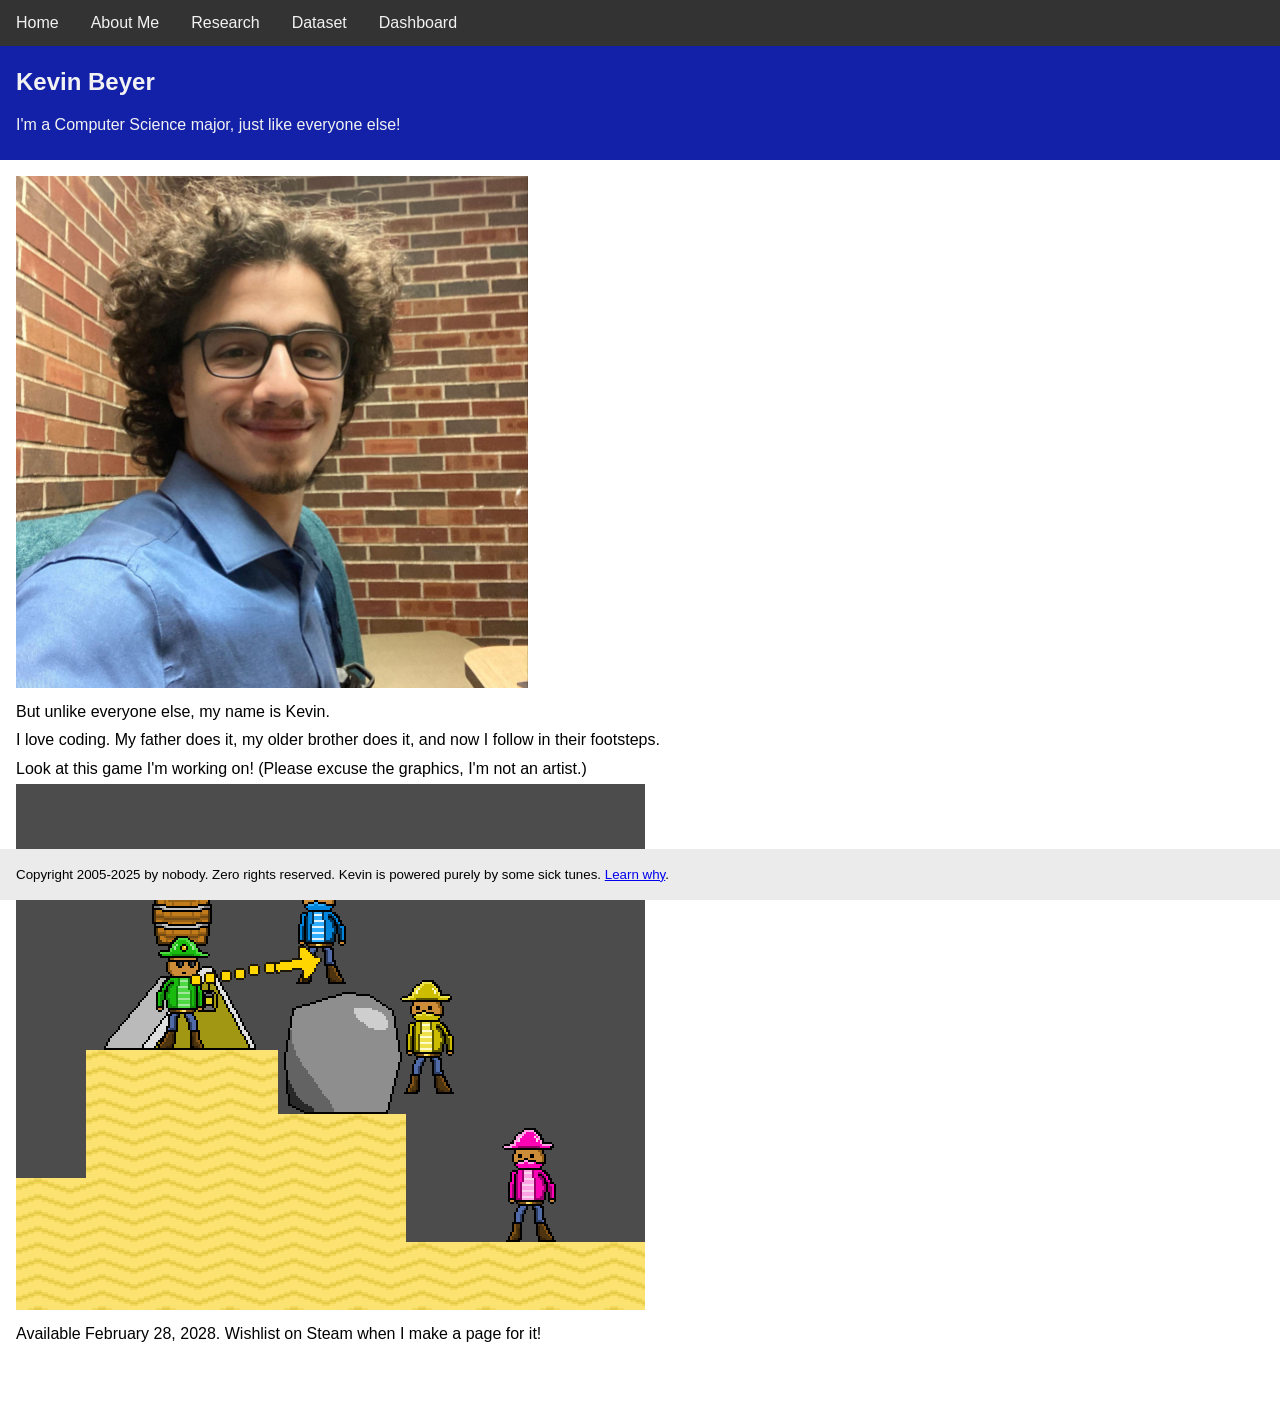
<file: fnl_proj/index.html>
<!DOCTYPE html>
<html lang="en">
<head>
  <title>Home</title>
  <meta charset="utf-8">
  <meta name="viewport" content="width=device-width, initial-scale=1">
  <!-- Link to the external CSS file -->
  <link rel="stylesheet" href="styles.css">
  <link rel="icon" href="./images/favicon.png">
</head>
<body>

  <div class="topnav">
    <a href="./index.html">Home</a>
    <a href="./about_me.html">About Me</a>
    <a href="./research.html">Research</a>
    <a href="./dataset.html">Dataset</a>
    <a href="./dashboard.html">Dashboard</a>
  </div>

<div class="content">
  <h2>Kevin Beyer</h2>
  <p>I'm a Computer Science major, just like everyone else!
</div>

<div class="lower-content">
  <p>
    <img alt="Kevin" src="./images/kevin.png" />
    <br>But unlike everyone else, my name is Kevin.
    <br>I love coding. My father does it, my older brother does it, and now I follow in their footsteps.
    <br>Look at this game I'm working on! (Please excuse the graphics, I'm not an artist.)
    <br>
    <img alt="Lasso Legends 2" src="./images/lasso_legends_2.png" />
    <br>Available February 28, 2028. Wishlist on Steam when I make a page for it!
  <br>
  <br>
  </p>
</div>

<div class="footer">
  <p style="font-size: smaller;">Copyright 2005-2025 by nobody. Zero rights reserved. Kevin is powered purely by some sick tunes. <a href="https://www.youtube.com/watch?v=iKnwVvXkWq0">Learn why</a>.</p>
</div>

</body>
</html>
</file>
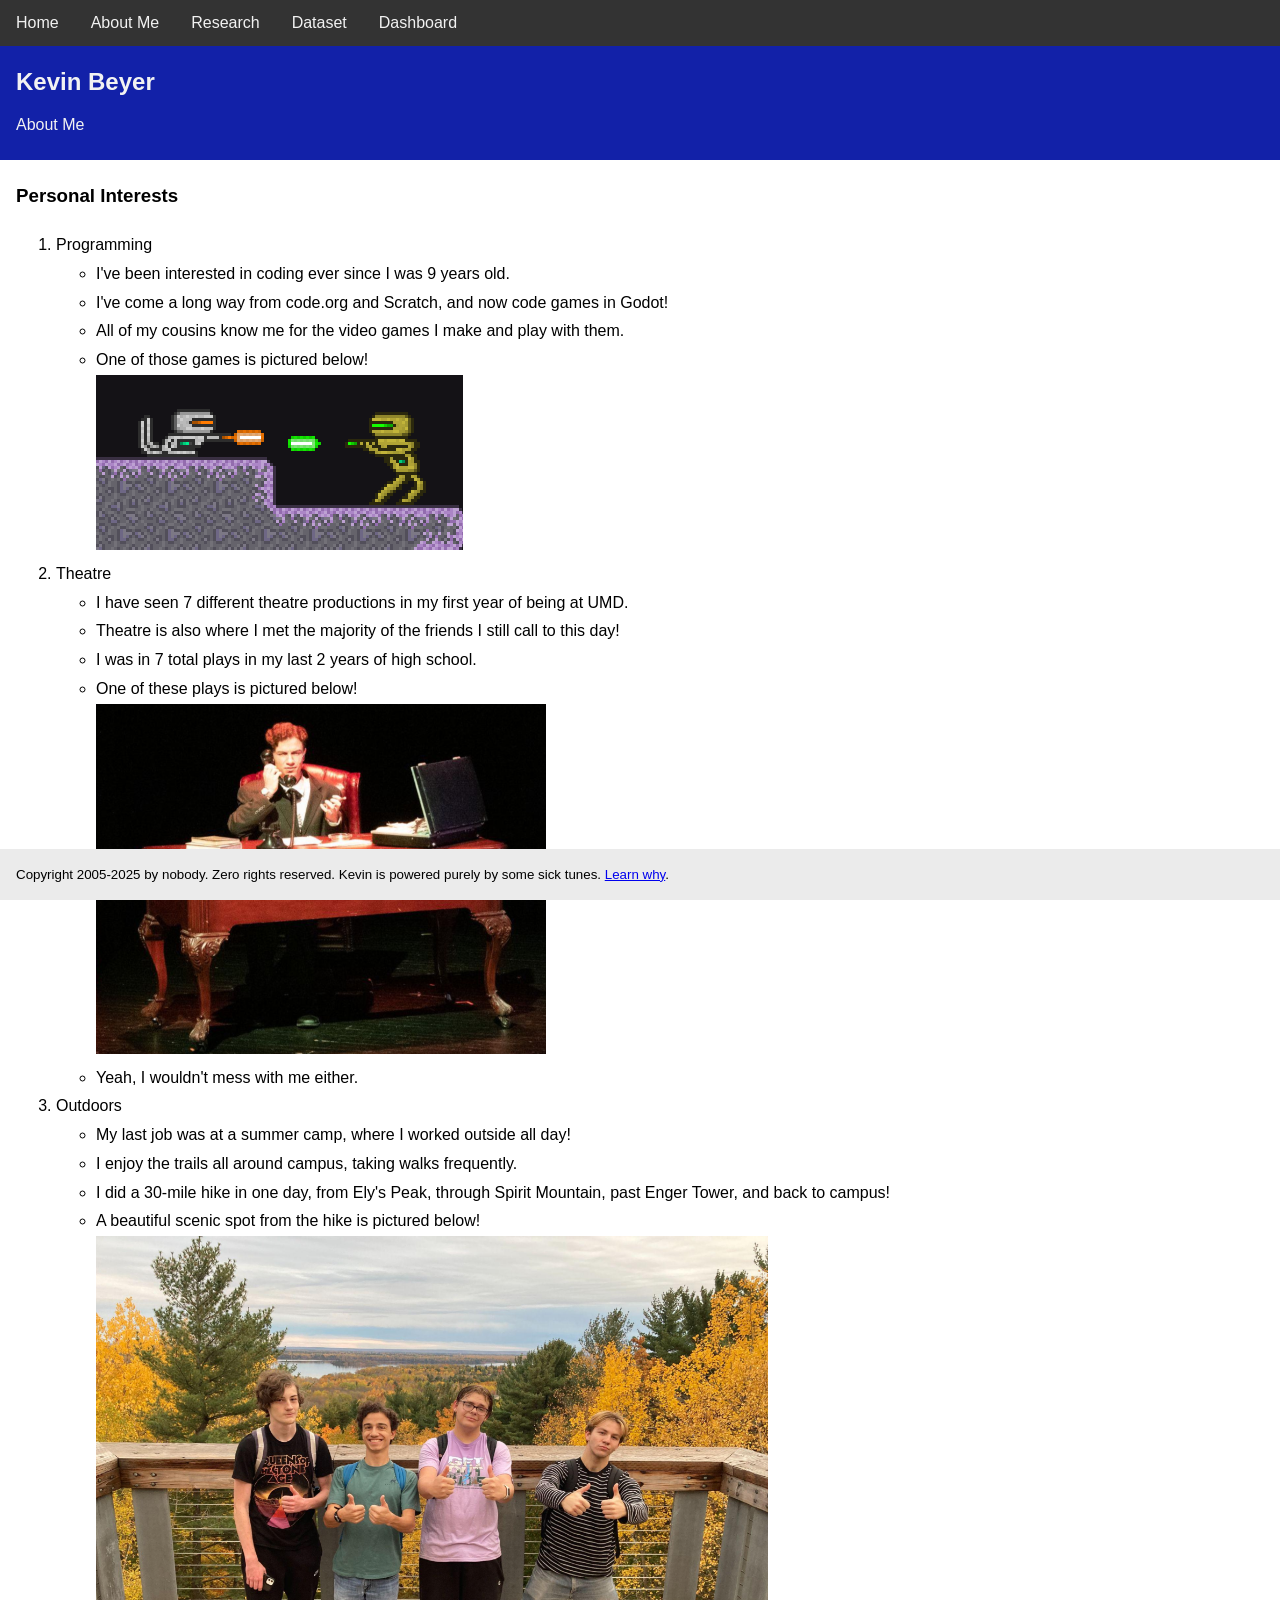
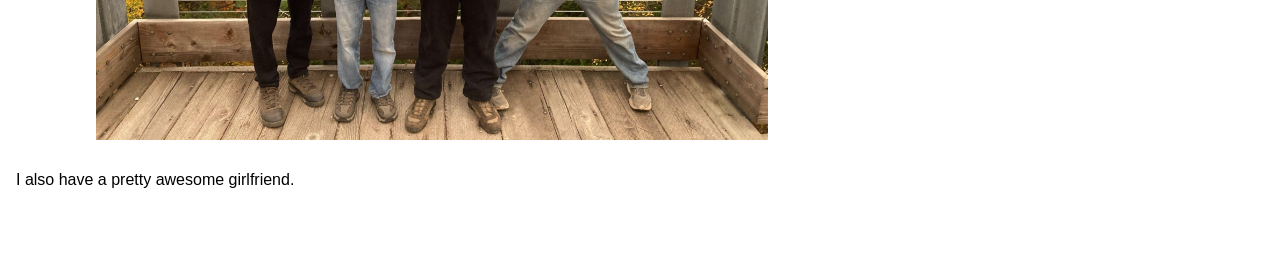
<file: fnl_proj/about_me.html>
<!DOCTYPE html>
<html lang="en">
<head>
  <title>About Me</title>  <meta charset="utf-8">
  <meta name="viewport" content="width=device-width, initial-scale=1">
  <!-- Link to the external CSS file -->
  <link rel="stylesheet" href="styles.css">
  <link rel="icon" href="./images/favicon.png">
</head>
<body>

  <div class="topnav">
    <a href="./index.html">Home</a>
    <a href="./about_me.html">About Me</a>
    <a href="./research.html">Research</a>
    <a href="./dataset.html">Dataset</a>
    <a href="./dashboard.html">Dashboard</a>
  </div>

<div class="content">
  <h2>Kevin Beyer</h2>
  <p>About Me</p>
</div>

<div class="lower-content">
  <h3>Personal Interests</h3>
  <p>
    <ol>
    <li>Programming
    <ul>
    <li>I've been interested in coding ever since I was 9 years old.</li>
    <li>I've come a long way from code.org and Scratch, and now code games in Godot!</li>
    <li>All of my cousins know me for the video games I make and play with them.</li>
    <li>One of those games is pictured below!</li>
    <img alt="Space Fighter III: Third Strike" src="./images/space_fighter_iii_third_strike.png" />
    </ul>
    </li>
    <li>Theatre
    <ul>
    <li>I have seen 7 different theatre productions in my first year of being at UMD.</li>
    <li>Theatre is also where I met the majority of the friends I still call to this day!</li>
    <li>I was in 7 total plays in my last 2 years of high school.</li>
    <li>One of these plays is pictured below!</li>
    <img style="width: 450px; height: auto" alt="Kevin, as a mafia boss" src="./images/mafia_kevin.png" />
    <li>Yeah, I wouldn't mess with me either.</li>
    </ul>
    </li>
    
    <li>Outdoors
    <ul>
    <li>My last job was at a summer camp, where I worked outside all day!</li>
    <li>I enjoy the trails all around campus, taking walks frequently.</li>
    <li>I did a 30-mile hike in one day, from Ely's Peak, through Spirit Mountain, past Enger Tower, and back to campus!</li>
    <li>A beautiful scenic spot from the hike is pictured below!</li>
    <img style="width: 672px; height: auto" alt="Hiking Kevin and friends!" src="./images/hiking_kevin.png" />
    </ul>
    </li>
    </ol>
    I also have a pretty awesome girlfriend.
    <br>
    <br>
    </p>
</div>

<div class="footer">
  <p style="font-size: smaller;">Copyright 2005-2025 by nobody. Zero rights reserved. Kevin is powered purely by some sick tunes. <a href="https://www.youtube.com/watch?v=iKnwVvXkWq0">Learn why</a>.</p>
</div>


</body>
</html>
</file>
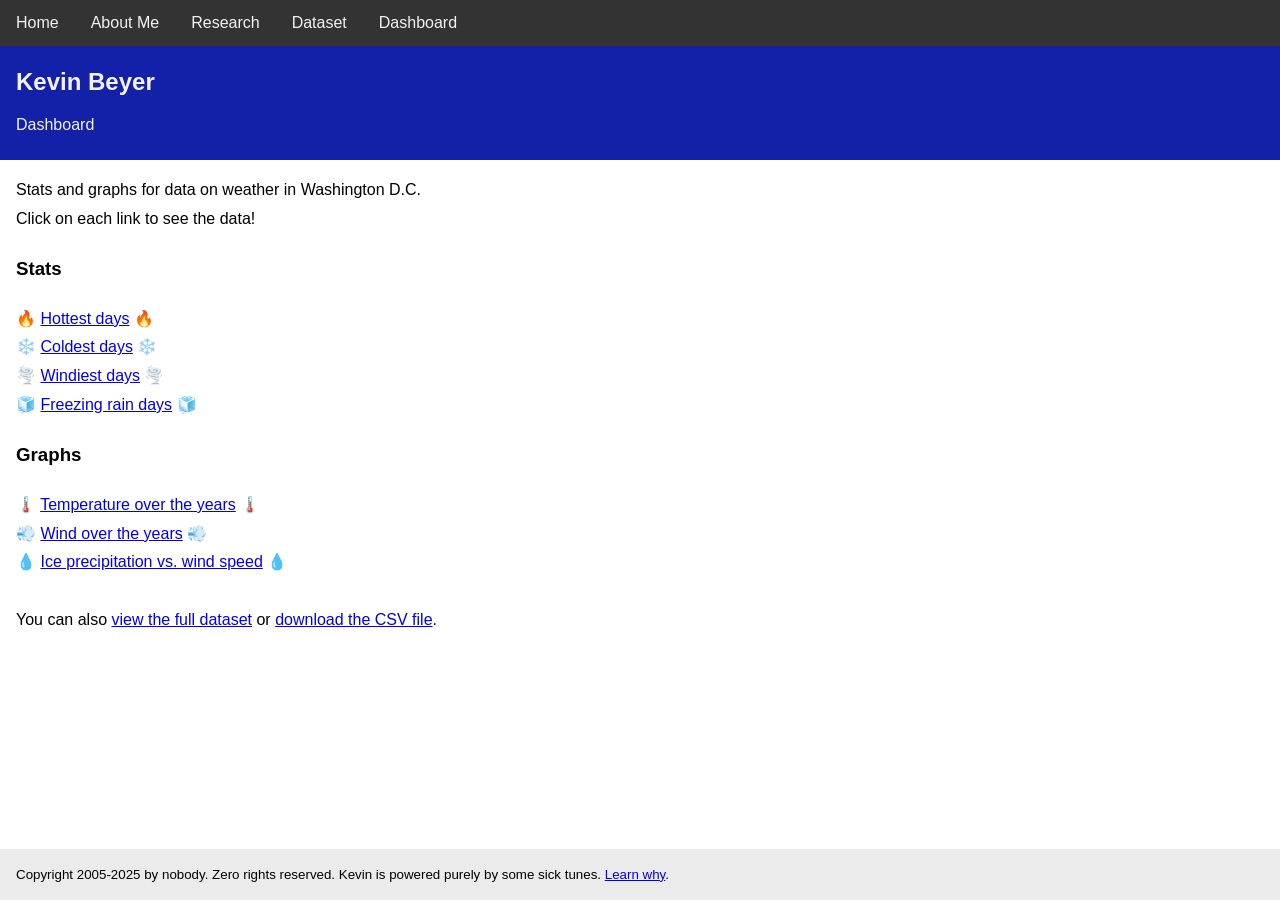
<file: fnl_proj/dashboard.html>
<!DOCTYPE html>
<html lang="en">
<head>
  <title>Dashboard</title>
  <meta charset="utf-8">
  <script Language="JavaScript"> 
  	<!--
	function popup(url, name, width, height)
	{
		settings=
		"toolbar=no,location=no,directories=no,"+
		"status=no,menubar=no,scrollbars=yes,"+
		"resizable=yes,width="+width+",height="+height;
		MyNewWindow=window.open(""+url,name,settings);
	}
	//-->
	</script>
  <meta name="viewport" content="width=device-width, initial-scale=1">
  <!-- Link to the external CSS file -->
  <link rel="stylesheet" href="styles.css">
  <link rel="icon" href="./images/favicon.png">
</head>
<body>

  <div class="topnav">
    <a href="./index.html">Home</a>
    <a href="./about_me.html">About Me</a>
    <a href="./research.html">Research</a>
    <a href="./dataset.html">Dataset</a>
    <a href="./dashboard.html">Dashboard</a>
  </div>

<div class="content">
  <h2>Kevin Beyer</h2>
  <p>Dashboard
</div>

<div class="lower-content">
  <p>Stats and graphs for data on weather in Washington D.C.
    <br>Click on each link to see the data!
    <h3>Stats</h3>
    🔥 <a href="#" onClick="popup('./graph_hottest_days.html', 'Hottest Days', 1300, 800);">Hottest days</a> 🔥
    <br>❄️ <a href="#" onClick="popup('./graph_coldest_days.html', 'Coldest Days', 1300, 800);">Coldest days</a> ❄️
    <br>🌪️ <a href="#" onClick="popup('./graph_windiest_days.html', 'Windiest Days', 1300, 800);">Windiest days</a> 🌪️
    <br>🧊 <a href="#" onClick="popup('./graph_freezing_rain.html', 'Freezing Rain', 1300, 800);">Freezing rain days</a> 🧊
    <h3>Graphs</h3>
    🌡️ <a href="#" onClick="popup('./graphs/temperature.png', 'Temperature Graph', 1757, 876);">Temperature over the years</a> 🌡️
    <br>💨 <a href="#" onClick="popup('./graphs/wind.png', 'Wind Graph', 1757, 876);">Wind over the years</a> 💨
    <br>💧 <a href="#" onClick="popup('./graphs/ice.png', 'Ice Graph', 1757, 876);">Ice precipitation vs. wind speed</a> 💧
    <br>
    <br>You can also <a href="./dataset.html">view the full dataset</a> or <a href="./dc_weather.csv">download the CSV file</a>.
    <br>

</div>

<div class="footer">
  <p style="font-size: smaller;">Copyright 2005-2025 by nobody. Zero rights reserved. Kevin is powered purely by some sick tunes. <a href="https://www.youtube.com/watch?v=iKnwVvXkWq0">Learn why</a>.</p>
</div>


</body>
</html>
</file>
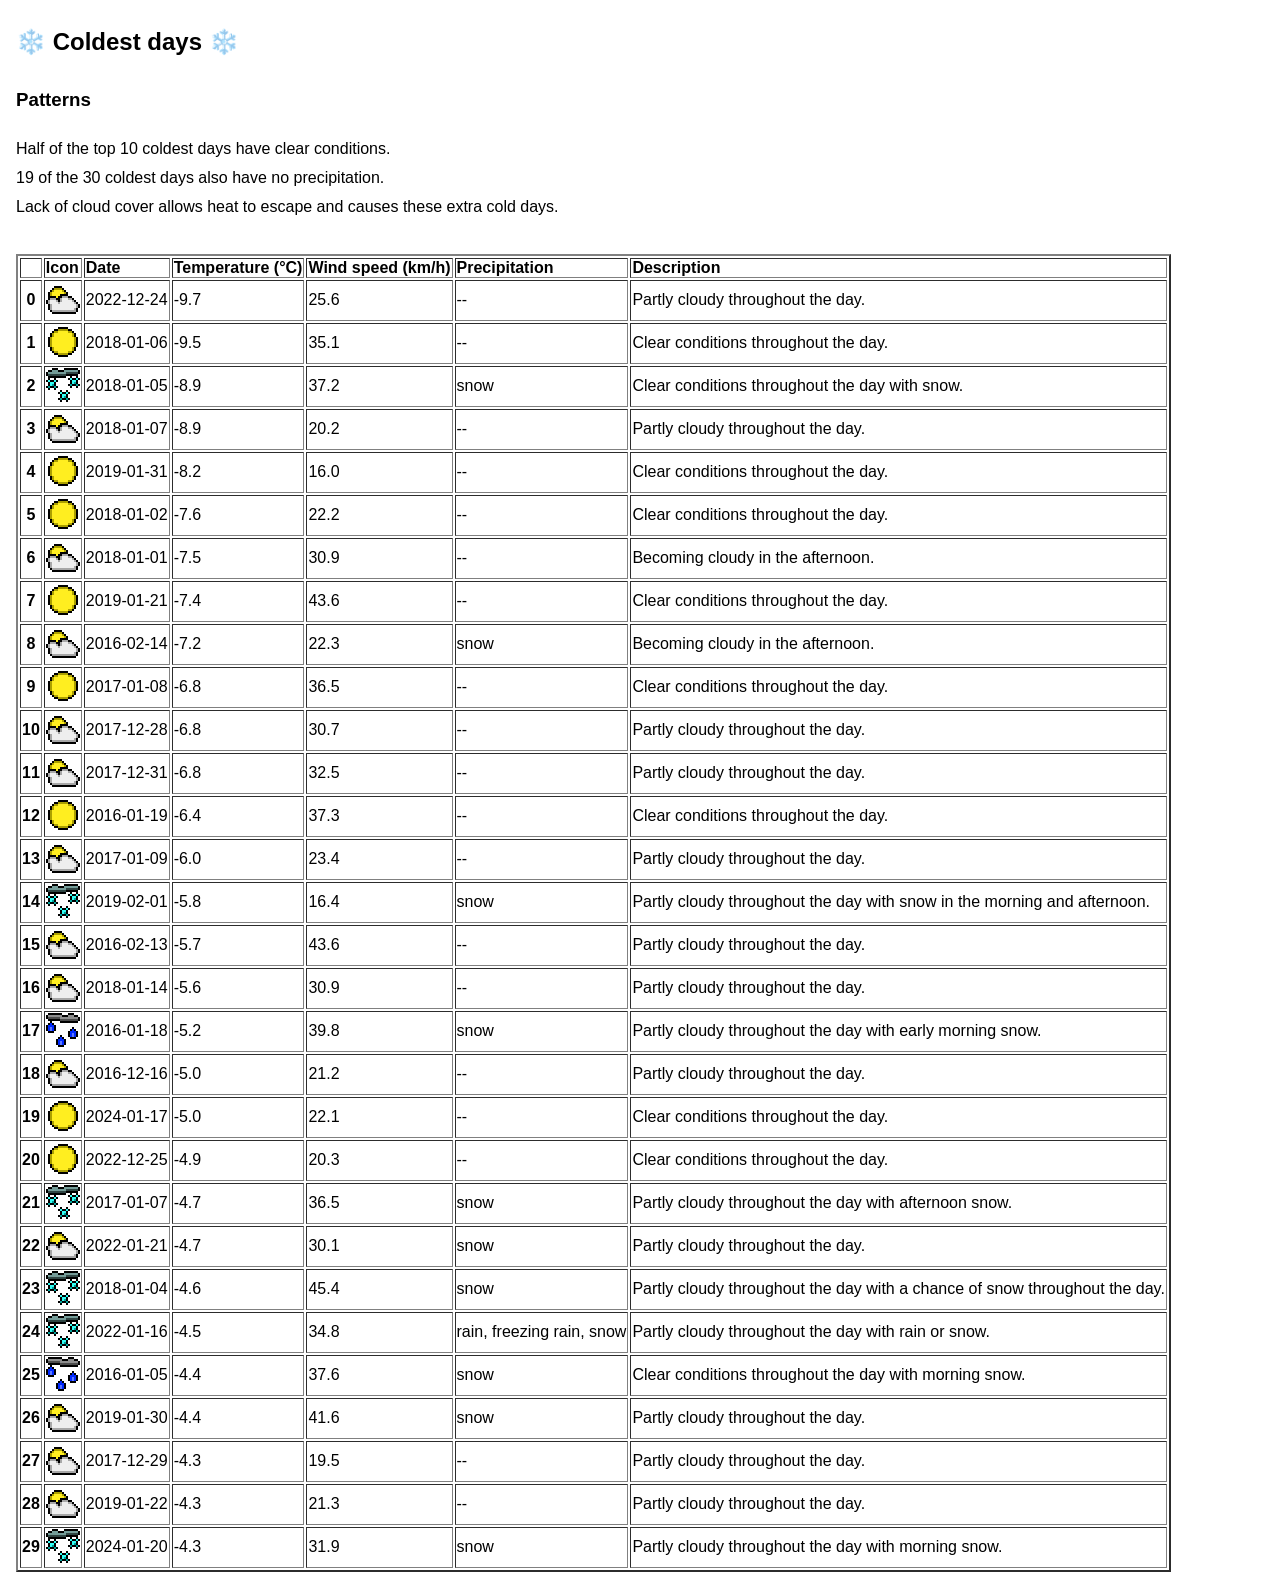
<file: fnl_proj/graph_coldest_days.html>
<!DOCTYPE html>
<html lang="en">
<head>
  <title>Dataset</title>
  <meta charset="utf-8">
  <meta name="viewport" content="width=device-width, initial-scale=1">
  <!-- Link to the external CSS file -->
  <link rel="stylesheet" href="styles_graph.css">
  <link rel="icon" href="./images/favicon.png">
</head>
<body>

<div class="lower-content">
  <h2>❄️ Coldest days ❄️</h2>
  <h3>Patterns</h3>
  <p>Half of the top 10 coldest days have clear conditions.
    <br>19 of the 30 coldest days also have no precipitation.
    <br>Lack of cloud cover allows heat to escape and causes these extra cold days.
    
  </p>
  </div>


<div class="table-content">
  <table border="2" class="dataframe">
    <thead>
      <tr style="text-align: left;">
        <th></th>
        <th>Icon</th>
        <th>Date</th>
        <th>Temperature (°C)</th>
        <th>Wind speed (km/h)</th>
        <th>Precipitation</th>
        <th>Description</th>
      </tr>
    </thead>
    <tbody>
      <tr>
        <th>0</th>
        <td><img alt="Partly cloudy day" src="./images/weather_icons/partly_cloudy.png" /></td>
        <td>2022-12-24</td>
        <td>-9.7</td>
        <td>25.6</td>
        <td>--</td>
        <td>Partly cloudy throughout the day.</td>
      </tr>
      <tr>
        <th>1</th>
        <td><img alt="Clear day" src="./images/weather_icons/clear_day.png" /></td>
        <td>2018-01-06</td>
        <td>-9.5</td>
        <td>35.1</td>
        <td>--</td>
        <td>Clear conditions throughout the day.</td>
      </tr>
      <tr>
        <th>2</th>
        <td><img alt="Snow" src="./images/weather_icons/snow.png" /></td>
        <td>2018-01-05</td>
        <td>-8.9</td>
        <td>37.2</td>
        <td>snow</td>
        <td>Clear conditions throughout the day with snow.</td>
      </tr>
      <tr>
        <th>3</th>
        <td><img alt="Partly cloudy day" src="./images/weather_icons/partly_cloudy.png" /></td>
        <td>2018-01-07</td>
        <td>-8.9</td>
        <td>20.2</td>
        <td>--</td>
        <td>Partly cloudy throughout the day.</td>
      </tr>
      <tr>
        <th>4</th>
        <td><img alt="Clear day" src="./images/weather_icons/clear_day.png" /></td>
        <td>2019-01-31</td>
        <td>-8.2</td>
        <td>16.0</td>
        <td>--</td>
        <td>Clear conditions throughout the day.</td>
      </tr>
      <tr>
        <th>5</th>
        <td><img alt="Clear day" src="./images/weather_icons/clear_day.png" /></td>
        <td>2018-01-02</td>
        <td>-7.6</td>
        <td>22.2</td>
        <td>--</td>
        <td>Clear conditions throughout the day.</td>
      </tr>
      <tr>
        <th>6</th>
        <td><img alt="Partly cloudy day" src="./images/weather_icons/partly_cloudy.png" /></td>
        <td>2018-01-01</td>
        <td>-7.5</td>
        <td>30.9</td>
        <td>--</td>
        <td>Becoming cloudy in the afternoon.</td>
      </tr>
      <tr>
        <th>7</th>
        <td><img alt="Clear day" src="./images/weather_icons/clear_day.png" /></td>
        <td>2019-01-21</td>
        <td>-7.4</td>
        <td>43.6</td>
        <td>--</td>
        <td>Clear conditions throughout the day.</td>
      </tr>
      <tr>
        <th>8</th>
        <td><img alt="Partly cloudy day" src="./images/weather_icons/partly_cloudy.png" /></td>
        <td>2016-02-14</td>
        <td>-7.2</td>
        <td>22.3</td>
        <td>snow</td>
        <td>Becoming cloudy in the afternoon.</td>
      </tr>
      <tr>
        <th>9</th>
        <td><img alt="Clear day" src="./images/weather_icons/clear_day.png" /></td>
        <td>2017-01-08</td>
        <td>-6.8</td>
        <td>36.5</td>
        <td>--</td>
        <td>Clear conditions throughout the day.</td>
      </tr>
      <tr>
        <th>10</th>
        <td><img alt="Partly cloudy day" src="./images/weather_icons/partly_cloudy.png" /></td>
        <td>2017-12-28</td>
        <td>-6.8</td>
        <td>30.7</td>
        <td>--</td>
        <td>Partly cloudy throughout the day.</td>
      </tr>
      <tr>
        <th>11</th>
        <td><img alt="Partly cloudy day" src="./images/weather_icons/partly_cloudy.png" /></td>
        <td>2017-12-31</td>
        <td>-6.8</td>
        <td>32.5</td>
        <td>--</td>
        <td>Partly cloudy throughout the day.</td>
      </tr>
      <tr>
        <th>12</th>
        <td><img alt="Clear day" src="./images/weather_icons/clear_day.png" /></td>
        <td>2016-01-19</td>
        <td>-6.4</td>
        <td>37.3</td>
        <td>--</td>
        <td>Clear conditions throughout the day.</td>
      </tr>
      <tr>
        <th>13</th>
        <td><img alt="Partly cloudy day" src="./images/weather_icons/partly_cloudy.png" /></td>
        <td>2017-01-09</td>
        <td>-6.0</td>
        <td>23.4</td>
        <td>--</td>
        <td>Partly cloudy throughout the day.</td>
      </tr>
      <tr>
        <th>14</th>
        <td><img alt="Snow" src="./images/weather_icons/snow.png" /></td>
        <td>2019-02-01</td>
        <td>-5.8</td>
        <td>16.4</td>
        <td>snow</td>
        <td>Partly cloudy throughout the day with snow in the morning and afternoon.</td>
      </tr>
      <tr>
        <th>15</th>
        <td><img alt="Partly cloudy day" src="./images/weather_icons/partly_cloudy.png" /></td>
        <td>2016-02-13</td>
        <td>-5.7</td>
        <td>43.6</td>
        <td>--</td>
        <td>Partly cloudy throughout the day.</td>
      </tr>
      <tr>
        <th>16</th>
        <td><img alt="Partly cloudy day" src="./images/weather_icons/partly_cloudy.png" /></td>
        <td>2018-01-14</td>
        <td>-5.6</td>
        <td>30.9</td>
        <td>--</td>
        <td>Partly cloudy throughout the day.</td>
      </tr>
      <tr>
        <th>17</th>
        <td><img alt="Rain" src="./images/weather_icons/rain.png" /></td>
        <td>2016-01-18</td>
        <td>-5.2</td>
        <td>39.8</td>
        <td>snow</td>
        <td>Partly cloudy throughout the day with early morning snow.</td>
      </tr>
      <tr>
        <th>18</th>
        <td><img alt="Partly cloudy day" src="./images/weather_icons/partly_cloudy.png" /></td>
        <td>2016-12-16</td>
        <td>-5.0</td>
        <td>21.2</td>
        <td>--</td>
        <td>Partly cloudy throughout the day.</td>
      </tr>
      <tr>
        <th>19</th>
        <td><img alt="Clear day" src="./images/weather_icons/clear_day.png" /></td>
        <td>2024-01-17</td>
        <td>-5.0</td>
        <td>22.1</td>
        <td>--</td>
        <td>Clear conditions throughout the day.</td>
      </tr>
      <tr>
        <th>20</th>
        <td><img alt="Clear day" src="./images/weather_icons/clear_day.png" /></td>
        <td>2022-12-25</td>
        <td>-4.9</td>
        <td>20.3</td>
        <td>--</td>
        <td>Clear conditions throughout the day.</td>
      </tr>
      <tr>
        <th>21</th>
        <td><img alt="Snow" src="./images/weather_icons/snow.png" /></td>
        <td>2017-01-07</td>
        <td>-4.7</td>
        <td>36.5</td>
        <td>snow</td>
        <td>Partly cloudy throughout the day with afternoon snow.</td>
      </tr>
      <tr>
        <th>22</th>
        <td><img alt="Partly cloudy day" src="./images/weather_icons/partly_cloudy.png" /></td>
        <td>2022-01-21</td>
        <td>-4.7</td>
        <td>30.1</td>
        <td>snow</td>
        <td>Partly cloudy throughout the day.</td>
      </tr>
      <tr>
        <th>23</th>
        <td><img alt="Snow" src="./images/weather_icons/snow.png" /></td>
        <td>2018-01-04</td>
        <td>-4.6</td>
        <td>45.4</td>
        <td>snow</td>
        <td>Partly cloudy throughout the day with a chance of snow throughout the day.</td>
      </tr>
      <tr>
        <th>24</th>
        <td><img alt="Snow" src="./images/weather_icons/snow.png" /></td>
        <td>2022-01-16</td>
        <td>-4.5</td>
        <td>34.8</td>
        <td>rain, freezing rain, snow</td>
        <td>Partly cloudy throughout the day with rain or snow.</td>
      </tr>
      <tr>
        <th>25</th>
        <td><img alt="Rain" src="./images/weather_icons/rain.png" /></td>
        <td>2016-01-05</td>
        <td>-4.4</td>
        <td>37.6</td>
        <td>snow</td>
        <td>Clear conditions throughout the day with morning snow.</td>
      </tr>
      <tr>
        <th>26</th>
        <td><img alt="Partly cloudy day" src="./images/weather_icons/partly_cloudy.png" /></td>
        <td>2019-01-30</td>
        <td>-4.4</td>
        <td>41.6</td>
        <td>snow</td>
        <td>Partly cloudy throughout the day.</td>
      </tr>
      <tr>
        <th>27</th>
        <td><img alt="Partly cloudy day" src="./images/weather_icons/partly_cloudy.png" /></td>
        <td>2017-12-29</td>
        <td>-4.3</td>
        <td>19.5</td>
        <td>--</td>
        <td>Partly cloudy throughout the day.</td>
      </tr>
      <tr>
        <th>28</th>
        <td><img alt="Partly cloudy day" src="./images/weather_icons/partly_cloudy.png" /></td>
        <td>2019-01-22</td>
        <td>-4.3</td>
        <td>21.3</td>
        <td>--</td>
        <td>Partly cloudy throughout the day.</td>
      </tr>
      <tr>
        <th>29</th>
        <td><img alt="Snow" src="./images/weather_icons/snow.png" /></td>
        <td>2024-01-20</td>
        <td>-4.3</td>
        <td>31.9</td>
        <td>snow</td>
        <td>Partly cloudy throughout the day with morning snow.</td>
      </tr>
      </tbody>
      </table>
      <br>
</div>

</body>
</html>
</file>
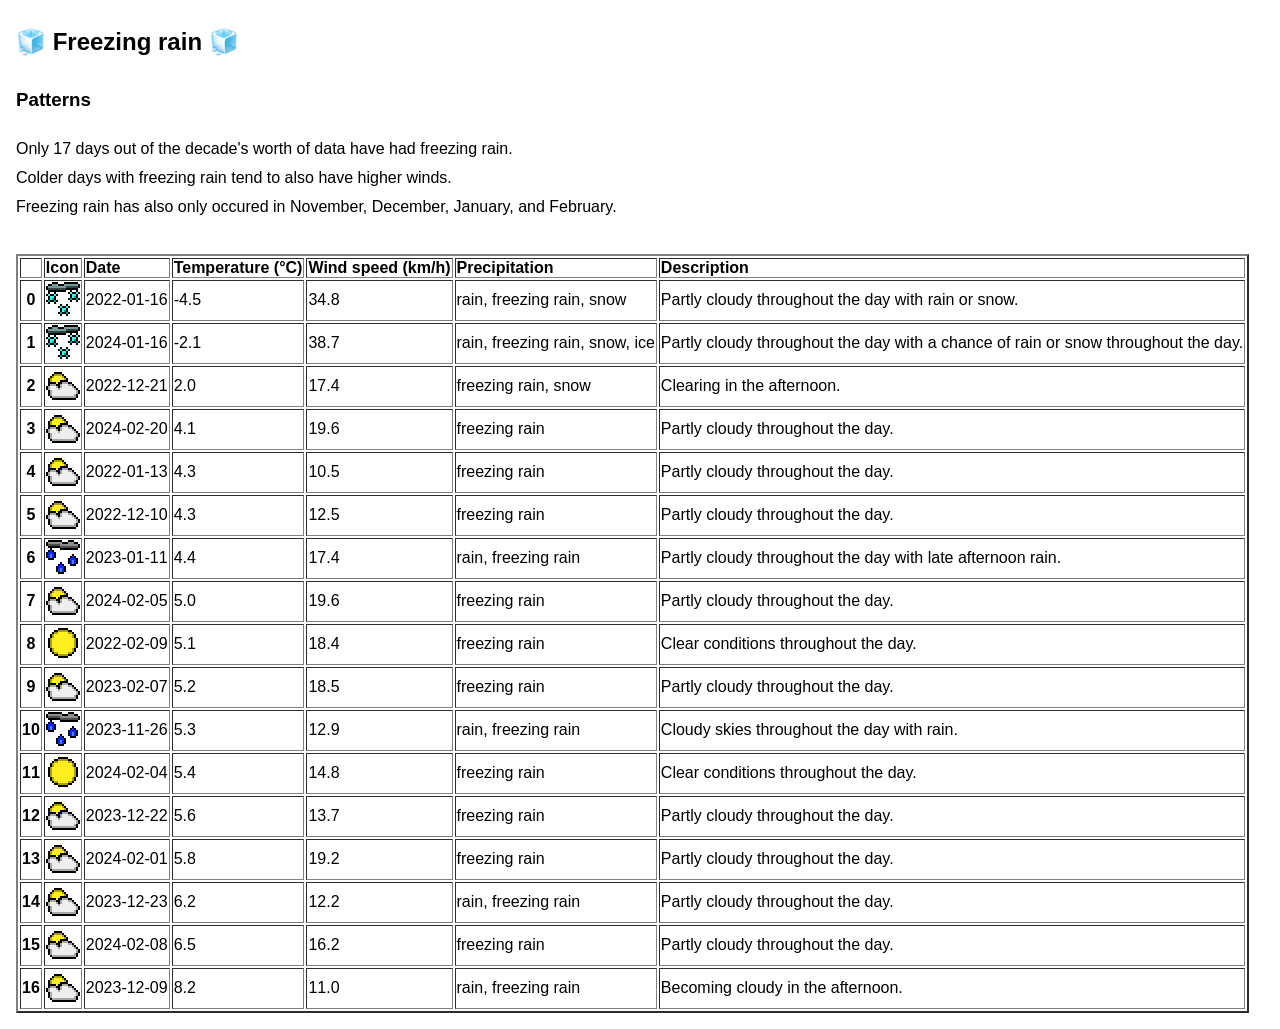
<file: fnl_proj/graph_freezing_rain.html>
<!DOCTYPE html>
<html lang="en">
<head>
  <title>Dataset</title>
  <meta charset="utf-8">
  <meta name="viewport" content="width=device-width, initial-scale=1">
  <!-- Link to the external CSS file -->
  <link rel="stylesheet" href="styles_graph.css">
  <link rel="icon" href="./images/favicon.png">
</head>
<body>

<div class="lower-content">
  <h2>🧊 Freezing rain 🧊
  </h2>
  <h3>Patterns</h3>
  <p>Only 17 days out of the decade's worth of data have had freezing rain.
  <br>Colder days with freezing rain tend to also have higher winds.
    <br>Freezing rain has also only occured in November, December, January, and February.
  </p>
  </div>


<div class="table-content">
  <table border="2" class="dataframe">
    <thead>
      <tr style="text-align: left;">
        <th></th>
        <th>Icon</th>
        <th>Date</th>
        <th>Temperature (°C)</th>
        <th>Wind speed (km/h)</th>
        <th>Precipitation</th>
        <th>Description</th>
      </tr>
    </thead>
    <tbody>
      <tr>
        <th>0</th>
            <td><img alt="Snow" src="./images/weather_icons/snow.png" /></td>
        <td>2022-01-16</td>
        <td>-4.5</td>
        <td>34.8</td>
        <td>rain, freezing rain, snow</td>
        <td>Partly cloudy throughout the day with rain or snow.</td>
      </tr>
      <tr>
        <th>1</th>
            <td><img alt="Snow" src="./images/weather_icons/snow.png" /></td>
        <td>2024-01-16</td>
        <td>-2.1</td>
        <td>38.7</td>
        <td>rain, freezing rain, snow, ice</td>
        <td>Partly cloudy throughout the day with a chance of rain or snow throughout the day.</td>
      </tr>
      <tr>
        <th>2</th>
        <td><img style="align-content: center;" alt="Partly cloudy day" src="./images/weather_icons/partly_cloudy.png" /></td>
        <td>2022-12-21</td>
        <td>2.0</td>
        <td>17.4</td>
        <td>freezing rain, snow</td>
        <td>Clearing in the afternoon.</td>
      </tr>
      <tr>
        <th>3</th>
        <td><img style="align-content: center;" alt="Partly cloudy day" src="./images/weather_icons/partly_cloudy.png" /></td>
        <td>2024-02-20</td>
        <td>4.1</td>
        <td>19.6</td>
        <td>freezing rain</td>
        <td>Partly cloudy throughout the day.</td>
      </tr>
      <tr>
        <th>4</th>
        <td><img style="align-content: center;" alt="Partly cloudy day" src="./images/weather_icons/partly_cloudy.png" /></td>
        <td>2022-01-13</td>
        <td>4.3</td>
        <td>10.5</td>
        <td>freezing rain</td>
        <td>Partly cloudy throughout the day.</td>
      </tr>
      <tr>
        <th>5</th>
        <td><img style="align-content: center;" alt="Partly cloudy day" src="./images/weather_icons/partly_cloudy.png" /></td>
        <td>2022-12-10</td>
        <td>4.3</td>
        <td>12.5</td>
        <td>freezing rain</td>
        <td>Partly cloudy throughout the day.</td>
      </tr>
      <tr>
        <th>6</th>
            <td><img alt="Rain" src="./images/weather_icons/rain.png" /></td>
        <td>2023-01-11</td>
        <td>4.4</td>
        <td>17.4</td>
        <td>rain, freezing rain</td>
        <td>Partly cloudy throughout the day with late afternoon rain.</td>
      </tr>
      <tr>
        <th>7</th>
        <td><img style="align-content: center;" alt="Partly cloudy day" src="./images/weather_icons/partly_cloudy.png" /></td>
        <td>2024-02-05</td>
        <td>5.0</td>
        <td>19.6</td>
        <td>freezing rain</td>
        <td>Partly cloudy throughout the day.</td>
      </tr>
      <tr>
        <th>8</th>
            <td><img alt="Clear day" src="./images/weather_icons/clear_day.png" /></td>
        <td>2022-02-09</td>
        <td>5.1</td>
        <td>18.4</td>
        <td>freezing rain</td>
        <td>Clear conditions throughout the day.</td>
      </tr>
      <tr>
        <th>9</th>
            <td><img style="align-content: center;" alt="Partly cloudy day" src="./images/weather_icons/partly_cloudy.png" /></td>
        <td>2023-02-07</td>
        <td>5.2</td>
        <td>18.5</td>
        <td>freezing rain</td>
        <td>Partly cloudy throughout the day.</td>
      </tr>
      <tr>
        <th>10</th>
            <td><img alt="Rain" src="./images/weather_icons/rain.png" /></td>
        <td>2023-11-26</td>
        <td>5.3</td>
        <td>12.9</td>
        <td>rain, freezing rain</td>
        <td>Cloudy skies throughout the day with rain.</td>
      </tr>
      <tr>
        <th>11</th>
            <td><img alt="Clear day" src="./images/weather_icons/clear_day.png" /></td>
        <td>2024-02-04</td>
        <td>5.4</td>
        <td>14.8</td>
        <td>freezing rain</td>
        <td>Clear conditions throughout the day.</td>
      </tr>
      <tr>
        <th>12</th>
            <td><img style="align-content: center;" alt="Partly cloudy day" src="./images/weather_icons/partly_cloudy.png" /></td>
        <td>2023-12-22</td>
        <td>5.6</td>
        <td>13.7</td>
        <td>freezing rain</td>
        <td>Partly cloudy throughout the day.</td>
      </tr>
      <tr>
        <th>13</th>
            <td><img style="align-content: center;" alt="Partly cloudy day" src="./images/weather_icons/partly_cloudy.png" /></td>
        <td>2024-02-01</td>
        <td>5.8</td>
        <td>19.2</td>
        <td>freezing rain</td>
        <td>Partly cloudy throughout the day.</td>
      </tr>
      <tr>
        <th>14</th>
            <td><img style="align-content: center;" alt="Partly cloudy day" src="./images/weather_icons/partly_cloudy.png" /></td>
        <td>2023-12-23</td>
        <td>6.2</td>
        <td>12.2</td>
        <td>rain, freezing rain</td>
        <td>Partly cloudy throughout the day.</td>
      </tr>
      <tr>
        <th>15</th>
            <td><img style="align-content: center;" alt="Partly cloudy day" src="./images/weather_icons/partly_cloudy.png" /></td>
        <td>2024-02-08</td>
        <td>6.5</td>
        <td>16.2</td>
        <td>freezing rain</td>
        <td>Partly cloudy throughout the day.</td>
      </tr>
      <tr>
        <th>16</th>
            <td><img style="align-content: center;" alt="Partly cloudy day" src="./images/weather_icons/partly_cloudy.png" /></td>
        <td>2023-12-09</td>
        <td>8.2</td>
        <td>11.0</td>
        <td>rain, freezing rain</td>
        <td>Becoming cloudy in the afternoon.</td>
      </tr>
    </tbody>
      </table>
      <br>
</div>

</body>
</html>
</file>
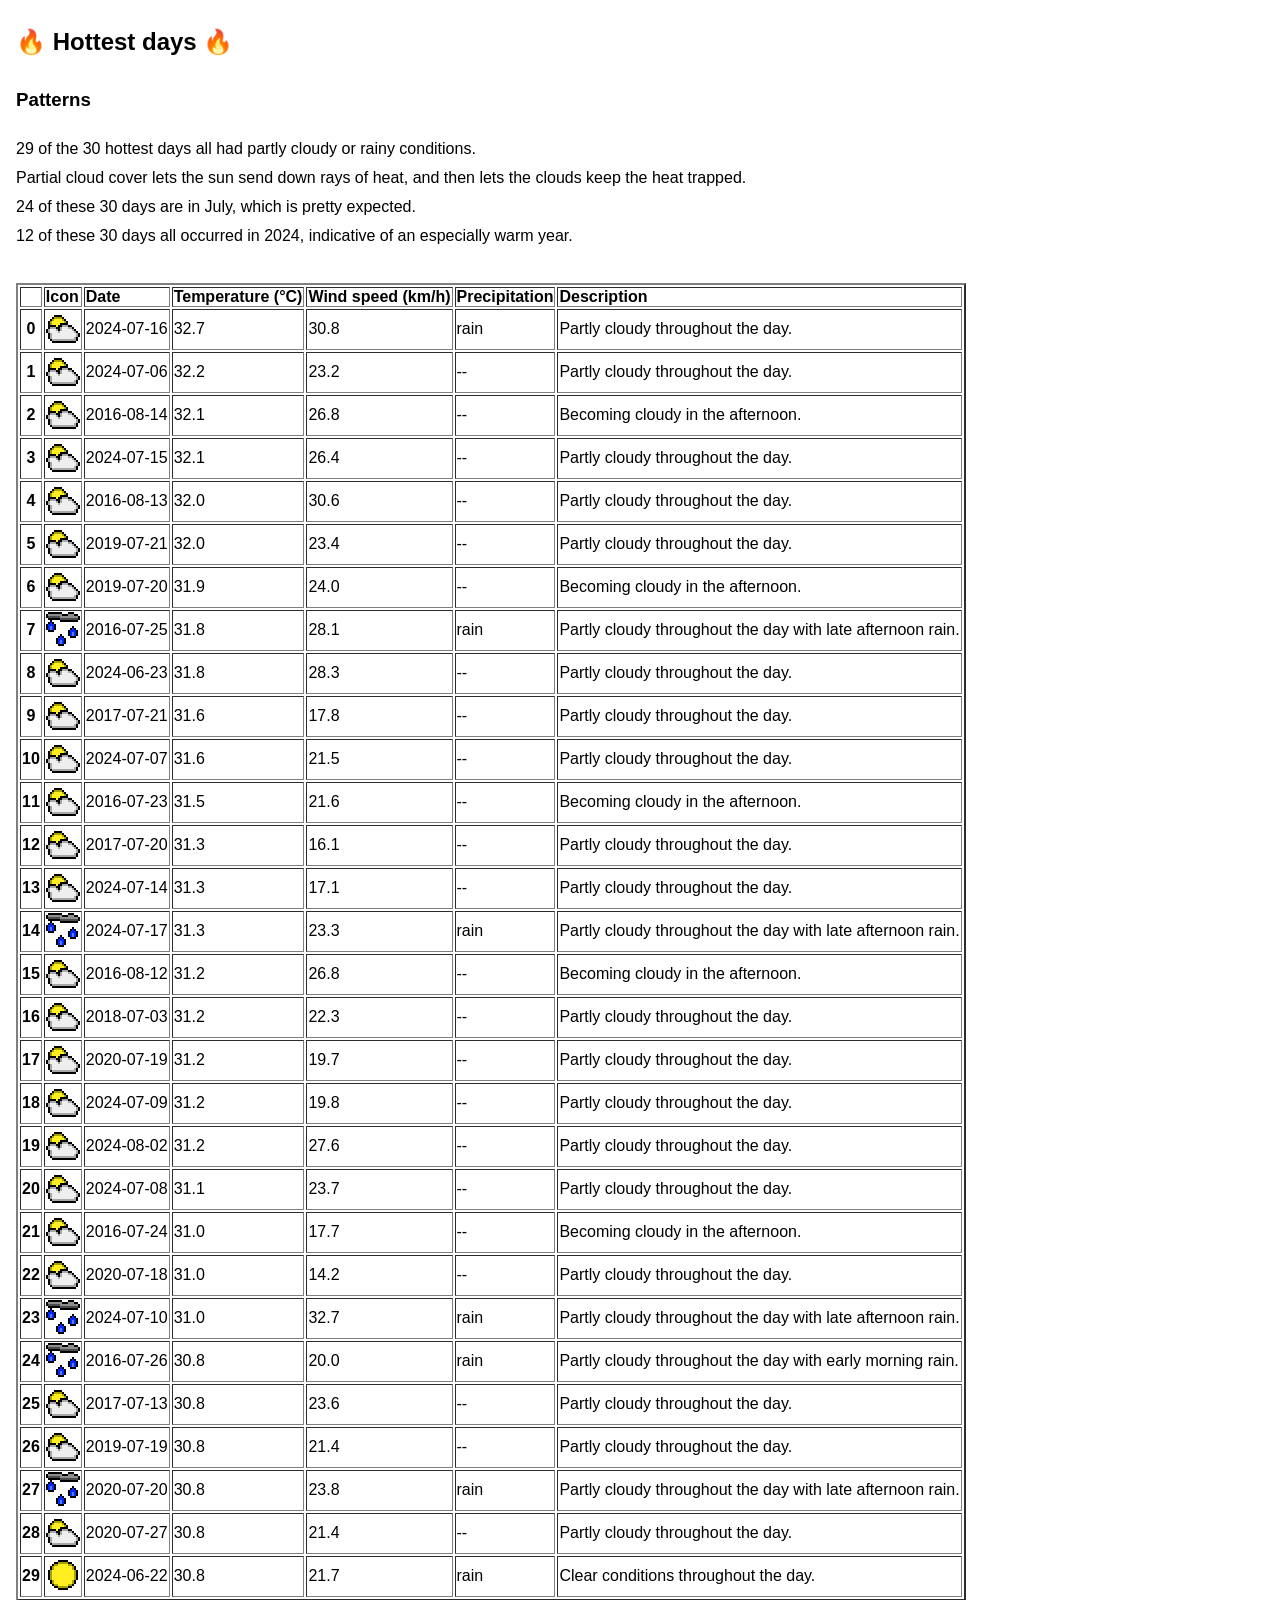
<file: fnl_proj/graph_hottest_days.html>
<!DOCTYPE html>
<html lang="en">
<head>
  <title>Dataset</title>
  <meta charset="utf-8">
  <meta name="viewport" content="width=device-width, initial-scale=1">
  <!-- Link to the external CSS file -->
  <link rel="stylesheet" href="styles_graph.css">
  <link rel="icon" href="./images/favicon.png">
</head>
<body>

<div class="lower-content">
  <h2>🔥 Hottest days 🔥
  </h2>
  <h3>Patterns</h3>
  <p>29 of the 30 hottest days all had partly cloudy or rainy conditions.
    <br>Partial cloud cover lets the sun send down rays of heat, and then lets the clouds keep the heat trapped.
    <br>24 of these 30 days are in July, which is pretty expected.
    <br>12 of these 30 days all occurred in 2024, indicative of an especially warm year.
  </p>
  </div>


<div class="table-content">
  <table border="2" class="dataframe">
    <thead>
      <tr style="text-align: left;">
        <th></th>
        <th>Icon</th>
        <th>Date</th>
        <th>Temperature (°C)</th>
        <th>Wind speed (km/h)</th>
        <th>Precipitation</th>
        <th>Description</th>
      </tr>
    </thead>
    <tbody>
      <tr>
        <th>0</th>
        <td><img style="align-content: center;" alt="Partly cloudy day" src="./images/weather_icons/partly_cloudy.png" /></td>
        <td>2024-07-16</td>
        <td>32.7</td>
        <td>30.8</td>
        <td>rain</td>
        <td>Partly cloudy throughout the day.</td>
      </tr>
      <tr>
        <th>1</th>
        <td><img style="align-content: center;" alt="Partly cloudy day" src="./images/weather_icons/partly_cloudy.png" /></td>
        <td>2024-07-06</td>
        <td>32.2</td>
        <td>23.2</td>
        <td>--</td>
        <td>Partly cloudy throughout the day.</td>
      </tr>
      <tr>
        <th>2</th>
        <td><img style="align-content: center;" alt="Partly cloudy day" src="./images/weather_icons/partly_cloudy.png" /></td>
        <td>2016-08-14</td>
        <td>32.1</td>
        <td>26.8</td>
        <td>--</td>
        <td>Becoming cloudy in the afternoon.</td>
      </tr>
      <tr>
        <th>3</th>
        <td><img style="align-content: center;" alt="Partly cloudy day" src="./images/weather_icons/partly_cloudy.png" /></td>
        <td>2024-07-15</td>
        <td>32.1</td>
        <td>26.4</td>
        <td>--</td>
        <td>Partly cloudy throughout the day.</td>
      </tr>
      <tr>
        <th>4</th>
        <td><img style="align-content: center;" alt="Partly cloudy day" src="./images/weather_icons/partly_cloudy.png" /></td>
        <td>2016-08-13</td>
        <td>32.0</td>
        <td>30.6</td>
        <td>--</td>
        <td>Partly cloudy throughout the day.</td>
      </tr>
      <tr>
        <th>5</th>
        <td><img style="align-content: center;" alt="Partly cloudy day" src="./images/weather_icons/partly_cloudy.png" /></td>
        <td>2019-07-21</td>
        <td>32.0</td>
        <td>23.4</td>
        <td>--</td>
        <td>Partly cloudy throughout the day.</td>
      </tr>
      <tr>
        <th>6</th>
        <td><img style="align-content: center;" alt="Partly cloudy day" src="./images/weather_icons/partly_cloudy.png" /></td>
        <td>2019-07-20</td>
        <td>31.9</td>
        <td>24.0</td>
        <td>--</td>
        <td>Becoming cloudy in the afternoon.</td>
      </tr>
      <tr>
        <th>7</th>
        <td><img style="align-content: center;" alt="Rain" src="./images/weather_icons/rain.png" /></td>
        <td>2016-07-25</td>
        <td>31.8</td>
        <td>28.1</td>
        <td>rain</td>
        <td>Partly cloudy throughout the day with late afternoon rain.</td>
      </tr>
      <tr>
        <th>8</th>
        <td><img style="align-content: center;" alt="Partly cloudy day" src="./images/weather_icons/partly_cloudy.png" /></td>
        <td>2024-06-23</td>
        <td>31.8</td>
        <td>28.3</td>
        <td>--</td>
        <td>Partly cloudy throughout the day.</td>
      </tr>
      <tr>
        <th>9</th>
        <td><img style="align-content: center;" alt="Partly cloudy day" src="./images/weather_icons/partly_cloudy.png" /></td>
        <td>2017-07-21</td>
        <td>31.6</td>
        <td>17.8</td>
        <td>--</td>
        <td>Partly cloudy throughout the day.</td>
      </tr>
      <tr>
        <th>10</th>
        <td><img style="align-content: center;" alt="Partly cloudy day" src="./images/weather_icons/partly_cloudy.png" /></td>
        <td>2024-07-07</td>
        <td>31.6</td>
        <td>21.5</td>
        <td>--</td>
        <td>Partly cloudy throughout the day.</td>
      </tr>
      <tr>
        <th>11</th>
        <td><img style="align-content: center;" alt="Partly cloudy day" src="./images/weather_icons/partly_cloudy.png" /></td>
        <td>2016-07-23</td>
        <td>31.5</td>
        <td>21.6</td>
        <td>--</td>
        <td>Becoming cloudy in the afternoon.</td>
      </tr>
      <tr>
        <th>12</th>
        <td><img style="align-content: center;" alt="Partly cloudy day" src="./images/weather_icons/partly_cloudy.png" /></td>
        <td>2017-07-20</td>
        <td>31.3</td>
        <td>16.1</td>
        <td>--</td>
        <td>Partly cloudy throughout the day.</td>
      </tr>
      <tr>
        <th>13</th>
        <td><img style="align-content: center;" alt="Partly cloudy day" src="./images/weather_icons/partly_cloudy.png" /></td>
        <td>2024-07-14</td>
        <td>31.3</td>
        <td>17.1</td>
        <td>--</td>
        <td>Partly cloudy throughout the day.</td>
      </tr>
      <tr>
        <th>14</th>
        <td><img style="align-content: center;" alt="Rain" src="./images/weather_icons/rain.png" /></td>
        <td>2024-07-17</td>
        <td>31.3</td>
        <td>23.3</td>
        <td>rain</td>
        <td>Partly cloudy throughout the day with late afternoon rain.</td>
      </tr>
      <tr>
        <th>15</th>
        <td><img style="align-content: center;" alt="Partly cloudy day" src="./images/weather_icons/partly_cloudy.png" /></td>
        <td>2016-08-12</td>
        <td>31.2</td>
        <td>26.8</td>
        <td>--</td>
        <td>Becoming cloudy in the afternoon.</td>
      </tr>
      <tr>
        <th>16</th>
        <td><img style="align-content: center;" alt="Partly cloudy day" src="./images/weather_icons/partly_cloudy.png" /></td>
        <td>2018-07-03</td>
        <td>31.2</td>
        <td>22.3</td>
        <td>--</td>
        <td>Partly cloudy throughout the day.</td>
      </tr>
      <tr>
        <th>17</th>
        <td><img style="align-content: center;" alt="Partly cloudy day" src="./images/weather_icons/partly_cloudy.png" /></td>
        <td>2020-07-19</td>
        <td>31.2</td>
        <td>19.7</td>
        <td>--</td>
        <td>Partly cloudy throughout the day.</td>
      </tr>
      <tr>
        <th>18</th>
        <td><img style="align-content: center;" alt="Partly cloudy day" src="./images/weather_icons/partly_cloudy.png" /></td>
        <td>2024-07-09</td>
        <td>31.2</td>
        <td>19.8</td>
        <td>--</td>
        <td>Partly cloudy throughout the day.</td>
      </tr>
      <tr>
        <th>19</th>
        <td><img style="align-content: center;" alt="Partly cloudy day" src="./images/weather_icons/partly_cloudy.png" /></td>
        <td>2024-08-02</td>
        <td>31.2</td>
        <td>27.6</td>
        <td>--</td>
        <td>Partly cloudy throughout the day.</td>
      </tr>
      <tr>
        <th>20</th>
        <td><img style="align-content: center;" alt="Partly cloudy day" src="./images/weather_icons/partly_cloudy.png" /></td>
        <td>2024-07-08</td>
        <td>31.1</td>
        <td>23.7</td>
        <td>--</td>
        <td>Partly cloudy throughout the day.</td>
      </tr>
      <tr>
        <th>21</th>
        <td><img style="align-content: center;" alt="Partly cloudy day" src="./images/weather_icons/partly_cloudy.png" /></td>
        <td>2016-07-24</td>
        <td>31.0</td>
        <td>17.7</td>
        <td>--</td>
        <td>Becoming cloudy in the afternoon.</td>
      </tr>
      <tr>
        <th>22</th>
        <td><img style="align-content: center;" alt="Partly cloudy day" src="./images/weather_icons/partly_cloudy.png" /></td>
        <td>2020-07-18</td>
        <td>31.0</td>
        <td>14.2</td>
        <td>--</td>
        <td>Partly cloudy throughout the day.</td>
      </tr>
      <tr>
        <th>23</th>
        <td><img style="align-content: center;" alt="Rain" src="./images/weather_icons/rain.png" /></td>
        <td>2024-07-10</td>
        <td>31.0</td>
        <td>32.7</td>
        <td>rain</td>
        <td>Partly cloudy throughout the day with late afternoon rain.</td>
      </tr>
      <tr>
        <th>24</th>
        <td><img style="align-content: center;" alt="Rain" src="./images/weather_icons/rain.png" /></td>
        <td>2016-07-26</td>
        <td>30.8</td>
        <td>20.0</td>
        <td>rain</td>
        <td>Partly cloudy throughout the day with early morning rain.</td>
      </tr>
      <tr>
        <th>25</th>
        <td><img style="align-content: center;" alt="Partly cloudy day" src="./images/weather_icons/partly_cloudy.png" /></td>
        <td>2017-07-13</td>
        <td>30.8</td>
        <td>23.6</td>
        <td>--</td>
        <td>Partly cloudy throughout the day.</td>
      </tr>
      <tr>
        <th>26</th>
        <td><img style="align-content: center;" alt="Partly cloudy day" src="./images/weather_icons/partly_cloudy.png" /></td>
        <td>2019-07-19</td>
        <td>30.8</td>
        <td>21.4</td>
        <td>--</td>
        <td>Partly cloudy throughout the day.</td>
      </tr>
      <tr>
        <th>27</th>
        <td><img style="align-content: center;" alt="Rain" src="./images/weather_icons/rain.png" /></td>
        <td>2020-07-20</td>
        <td>30.8</td>
        <td>23.8</td>
        <td>rain</td>
        <td>Partly cloudy throughout the day with late afternoon rain.</td>
      </tr>
      <tr>
        <th>28</th>
        <td><img style="align-content: center;" alt="Partly cloudy day" src="./images/weather_icons/partly_cloudy.png" /></td>
        <td>2020-07-27</td>
        <td>30.8</td>
        <td>21.4</td>
        <td>--</td>
        <td>Partly cloudy throughout the day.</td>
      </tr>
      <tr>
        <th>29</th>
        <td><img style="align-content: center;" alt="Clear day" src="./images/weather_icons/clear_day.png" /></td>
        <td>2024-06-22</td>
        <td>30.8</td>
        <td>21.7</td>
        <td>rain</td>
        <td>Clear conditions throughout the day.</td>
      </tr>
      </tbody>
      </table>
      <br>
</div>

</body>
</html>
</file>
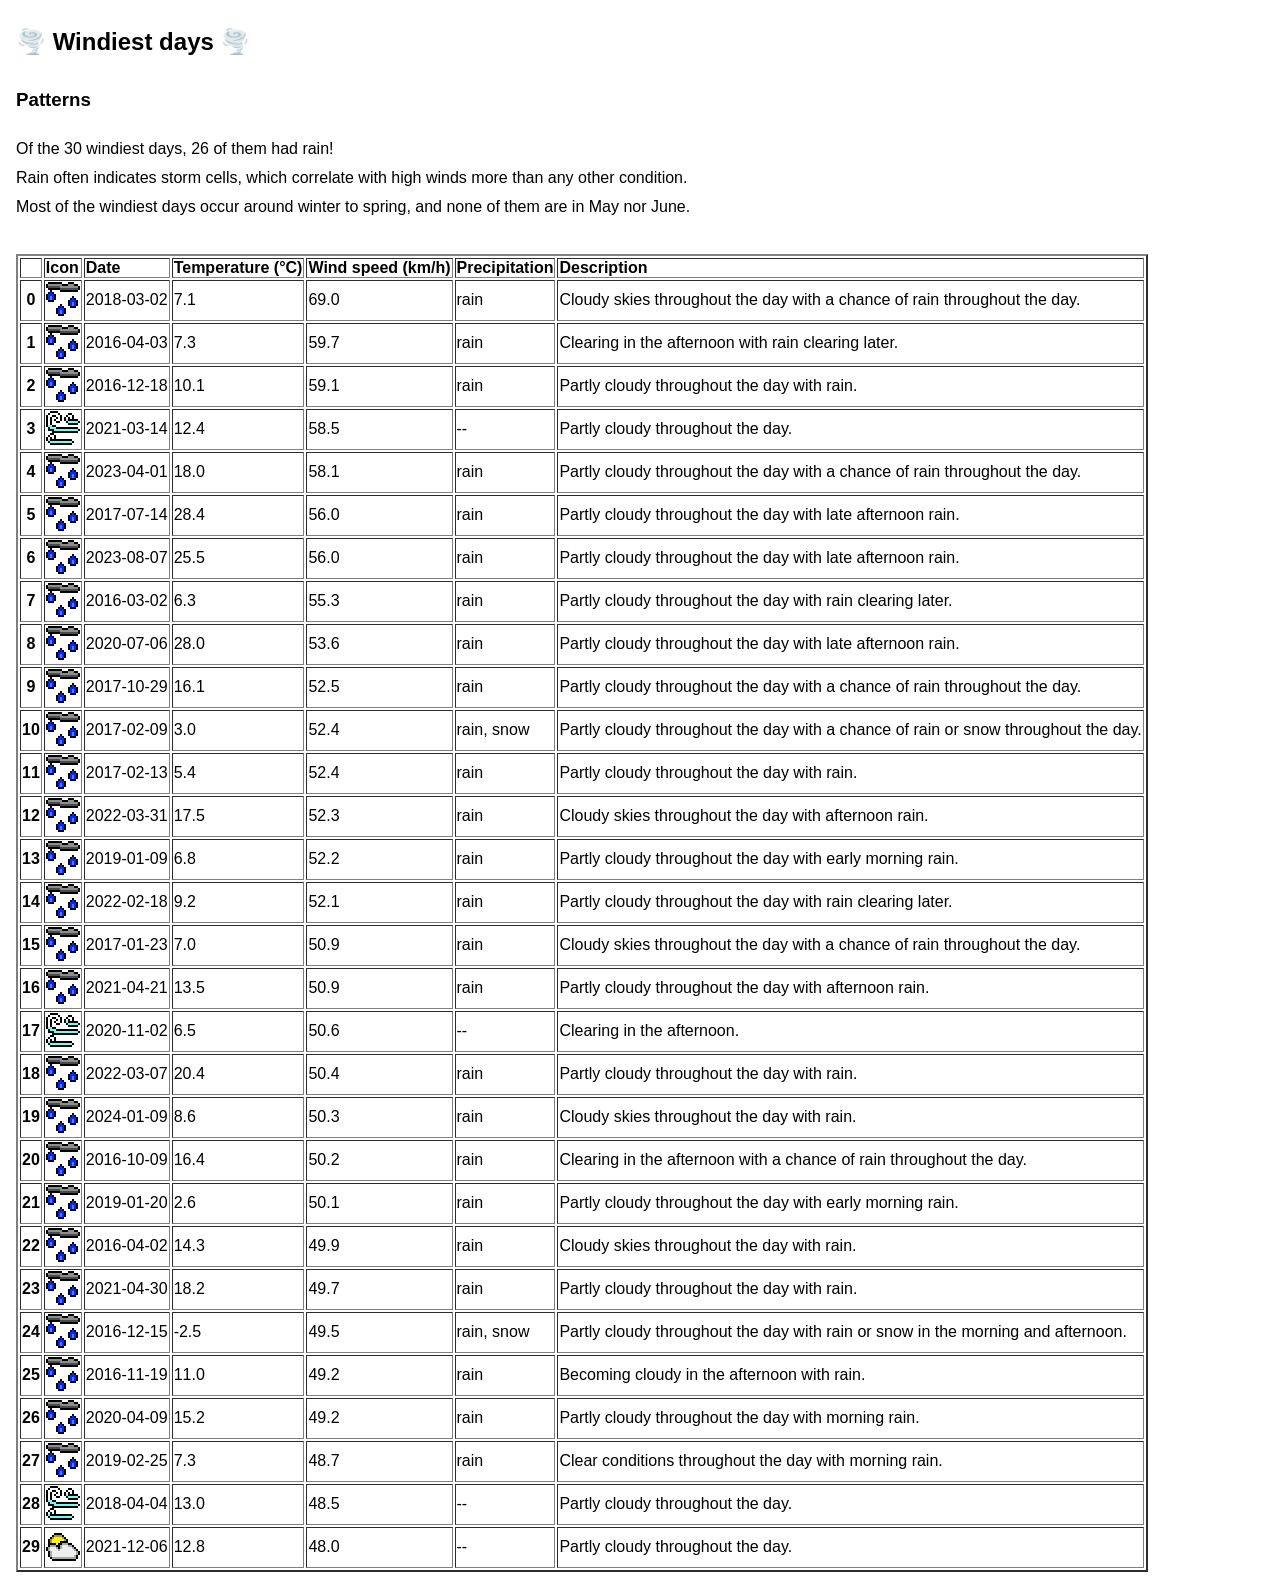
<file: fnl_proj/graph_windiest_days.html>
<!DOCTYPE html>
<html lang="en">
<head>
  <title>Dataset</title>
  <meta charset="utf-8">
  <meta name="viewport" content="width=device-width, initial-scale=1">
  <!-- Link to the external CSS file -->
  <link rel="stylesheet" href="styles_graph.css">
  <link rel="icon" href="./images/favicon.png">
</head>
<body>

<div class="lower-content">
  <h2>🌪️ Windiest days 🌪️</h2>
  <h3>Patterns</h3>
  <p>Of the 30 windiest days, 26 of them had rain!
    <br>Rain often indicates storm cells, which correlate with high winds more than any other condition.
    <br>Most of the windiest days occur around winter to spring, and none of them are in May nor June.
  </p>
  </div>


<div class="table-content">
  <table border="2" class="dataframe">
    <thead>
      <tr style="text-align: left;">
        <th></th>
        <th>Icon</th>
        <th>Date</th>
        <th>Temperature (°C)</th>
        <th>Wind speed (km/h)</th>
        <th>Precipitation</th>
        <th>Description</th>
      </tr>
    </thead>
    <tbody>
      <tr>
        <th>0</th>
        <td><img style="align-content: center;" alt="Rain" src="./images/weather_icons/rain.png" /></td>
        <td>2018-03-02</td>
        <td>7.1</td>
        <td>69.0</td>
        <td>rain</td>
        <td>Cloudy skies throughout the day with a chance of rain throughout the day.</td>
      </tr>
      <tr>
        <th>1</th>
        <td><img style="align-content: center;" alt="Rain" src="./images/weather_icons/rain.png" /></td>
        <td>2016-04-03</td>
        <td>7.3</td>
        <td>59.7</td>
        <td>rain</td>
        <td>Clearing in the afternoon with rain clearing later.</td>
      </tr>
      <tr>
        <th>2</th>
        <td><img style="align-content: center;" alt="Rain" src="./images/weather_icons/rain.png" /></td>
        <td>2016-12-18</td>
        <td>10.1</td>
        <td>59.1</td>
        <td>rain</td>
        <td>Partly cloudy throughout the day with rain.</td>
      </tr>
      <tr>
        <th>3</th>
        <td><img style="align-content: center;" alt="Wind" src="./images/weather_icons/wind.png" /></td>
        <td>2021-03-14</td>
        <td>12.4</td>
        <td>58.5</td>
        <td>--</td>
        <td>Partly cloudy throughout the day.</td>
      </tr>
      <tr>
        <th>4</th>
        <td><img style="align-content: center;" alt="Rain" src="./images/weather_icons/rain.png" /></td>
        <td>2023-04-01</td>
        <td>18.0</td>
        <td>58.1</td>
        <td>rain</td>
        <td>Partly cloudy throughout the day with a chance of rain throughout the day.</td>
      </tr>
      <tr>
        <th>5</th>
        <td><img style="align-content: center;" alt="Rain" src="./images/weather_icons/rain.png" /></td>
        <td>2017-07-14</td>
        <td>28.4</td>
        <td>56.0</td>
        <td>rain</td>
        <td>Partly cloudy throughout the day with late afternoon rain.</td>
      </tr>
      <tr>
        <th>6</th>
        <td><img style="align-content: center;" alt="Rain" src="./images/weather_icons/rain.png" /></td>
        <td>2023-08-07</td>
        <td>25.5</td>
        <td>56.0</td>
        <td>rain</td>
        <td>Partly cloudy throughout the day with late afternoon rain.</td>
      </tr>
      <tr>
        <th>7</th>
        <td><img style="align-content: center;" alt="Rain" src="./images/weather_icons/rain.png" /></td>
        <td>2016-03-02</td>
        <td>6.3</td>
        <td>55.3</td>
        <td>rain</td>
        <td>Partly cloudy throughout the day with rain clearing later.</td>
      </tr>
      <tr>
        <th>8</th>
        <td><img style="align-content: center;" alt="Rain" src="./images/weather_icons/rain.png" /></td>
        <td>2020-07-06</td>
        <td>28.0</td>
        <td>53.6</td>
        <td>rain</td>
        <td>Partly cloudy throughout the day with late afternoon rain.</td>
      </tr>
      <tr>
        <th>9</th>
        <td><img style="align-content: center;" alt="Rain" src="./images/weather_icons/rain.png" /></td>
        <td>2017-10-29</td>
        <td>16.1</td>
        <td>52.5</td>
        <td>rain</td>
        <td>Partly cloudy throughout the day with a chance of rain throughout the day.</td>
      </tr>
      <tr>
        <th>10</th>
        <td><img style="align-content: center;" alt="Rain" src="./images/weather_icons/rain.png" /></td>
        <td>2017-02-09</td>
        <td>3.0</td>
        <td>52.4</td>
        <td>rain, snow</td>
        <td>Partly cloudy throughout the day with a chance of rain or snow throughout the day.</td>
      </tr>
      <tr>
        <th>11</th>
        <td><img style="align-content: center;" alt="Rain" src="./images/weather_icons/rain.png" /></td>
        <td>2017-02-13</td>
        <td>5.4</td>
        <td>52.4</td>
        <td>rain</td>
        <td>Partly cloudy throughout the day with rain.</td>
      </tr>
      <tr>
        <th>12</th>
        <td><img style="align-content: center;" alt="Rain" src="./images/weather_icons/rain.png" /></td>
        <td>2022-03-31</td>
        <td>17.5</td>
        <td>52.3</td>
        <td>rain</td>
        <td>Cloudy skies throughout the day with afternoon rain.</td>
      </tr>
      <tr>
        <th>13</th>
        <td><img style="align-content: center;" alt="Rain" src="./images/weather_icons/rain.png" /></td>
        <td>2019-01-09</td>
        <td>6.8</td>
        <td>52.2</td>
        <td>rain</td>
        <td>Partly cloudy throughout the day with early morning rain.</td>
      </tr>
      <tr>
        <th>14</th>
        <td><img style="align-content: center;" alt="Rain" src="./images/weather_icons/rain.png" /></td>
        <td>2022-02-18</td>
        <td>9.2</td>
        <td>52.1</td>
        <td>rain</td>
        <td>Partly cloudy throughout the day with rain clearing later.</td>
      </tr>
      <tr>
        <th>15</th>
        <td><img style="align-content: center;" alt="Rain" src="./images/weather_icons/rain.png" /></td>
        <td>2017-01-23</td>
        <td>7.0</td>
        <td>50.9</td>
        <td>rain</td>
        <td>Cloudy skies throughout the day with a chance of rain throughout the day.</td>
      </tr>
      <tr>
        <th>16</th>
        <td><img style="align-content: center;" alt="Rain" src="./images/weather_icons/rain.png" /></td>
        <td>2021-04-21</td>
        <td>13.5</td>
        <td>50.9</td>
        <td>rain</td>
        <td>Partly cloudy throughout the day with afternoon rain.</td>
      </tr>
      <tr>
        <th>17</th>
        <td><img style="align-content: center;" alt="Wind" src="./images/weather_icons/wind.png" /></td>
        <td>2020-11-02</td>
        <td>6.5</td>
        <td>50.6</td>
        <td>--</td>
        <td>Clearing in the afternoon.</td>
      </tr>
      <tr>
        <th>18</th>
        <td><img style="align-content: center;" alt="Rain" src="./images/weather_icons/rain.png" /></td>
        <td>2022-03-07</td>
        <td>20.4</td>
        <td>50.4</td>
        <td>rain</td>
        <td>Partly cloudy throughout the day with rain.</td>
      </tr>
      <tr>
        <th>19</th>
        <td><img style="align-content: center;" alt="Rain" src="./images/weather_icons/rain.png" /></td>
        <td>2024-01-09</td>
        <td>8.6</td>
        <td>50.3</td>
        <td>rain</td>
        <td>Cloudy skies throughout the day with rain.</td>
      </tr>
      <tr>
        <th>20</th>
        <td><img style="align-content: center;" alt="Rain" src="./images/weather_icons/rain.png" /></td>
        <td>2016-10-09</td>
        <td>16.4</td>
        <td>50.2</td>
        <td>rain</td>
        <td>Clearing in the afternoon with a chance of rain throughout the day.</td>
      </tr>
      <tr>
        <th>21</th>
        <td><img style="align-content: center;" alt="Rain" src="./images/weather_icons/rain.png" /></td>
        <td>2019-01-20</td>
        <td>2.6</td>
        <td>50.1</td>
        <td>rain</td>
        <td>Partly cloudy throughout the day with early morning rain.</td>
      </tr>
      <tr>
        <th>22</th>
        <td><img style="align-content: center;" alt="Rain" src="./images/weather_icons/rain.png" /></td>
        <td>2016-04-02</td>
        <td>14.3</td>
        <td>49.9</td>
        <td>rain</td>
        <td>Cloudy skies throughout the day with rain.</td>
      </tr>
      <tr>
        <th>23</th>
        <td><img style="align-content: center;" alt="Rain" src="./images/weather_icons/rain.png" /></td>
        <td>2021-04-30</td>
        <td>18.2</td>
        <td>49.7</td>
        <td>rain</td>
        <td>Partly cloudy throughout the day with rain.</td>
      </tr>
      <tr>
        <th>24</th>
        <td><img style="align-content: center;" alt="Rain" src="./images/weather_icons/rain.png" /></td>
        <td>2016-12-15</td>
        <td>-2.5</td>
        <td>49.5</td>
        <td>rain, snow</td>
        <td>Partly cloudy throughout the day with rain or snow in the morning and afternoon.</td>
      </tr>
      <tr>
        <th>25</th>
        <td><img style="align-content: center;" alt="Rain" src="./images/weather_icons/rain.png" /></td>
        <td>2016-11-19</td>
        <td>11.0</td>
        <td>49.2</td>
        <td>rain</td>
        <td>Becoming cloudy in the afternoon with rain.</td>
      </tr>
      <tr>
        <th>26</th>
        <td><img style="align-content: center;" alt="Rain" src="./images/weather_icons/rain.png" /></td>
        <td>2020-04-09</td>
        <td>15.2</td>
        <td>49.2</td>
        <td>rain</td>
        <td>Partly cloudy throughout the day with morning rain.</td>
      </tr>
      <tr>
        <th>27</th>
        <td><img style="align-content: center;" alt="Rain" src="./images/weather_icons/rain.png" /></td>
        <td>2019-02-25</td>
        <td>7.3</td>
        <td>48.7</td>
        <td>rain</td>
        <td>Clear conditions throughout the day with morning rain.</td>
      </tr>
      <tr>
        <th>28</th>
        <td><img style="align-content: center;" alt="Wind" src="./images/weather_icons/wind.png" /></td>
        <td>2018-04-04</td>
        <td>13.0</td>
        <td>48.5</td>
        <td>--</td>
        <td>Partly cloudy throughout the day.</td>
      </tr>
      <tr>
        <th>29</th>
        <td><img style="align-content: center;" alt="Partly cloudy day" src="./images/weather_icons/partly_cloudy.png" /></td>
        <td>2021-12-06</td>
        <td>12.8</td>
        <td>48.0</td>
        <td>--</td>
        <td>Partly cloudy throughout the day.</td>
      </tr>
      </tbody>
      </table>
      <br>
</div>

</body>
</html>
</file>
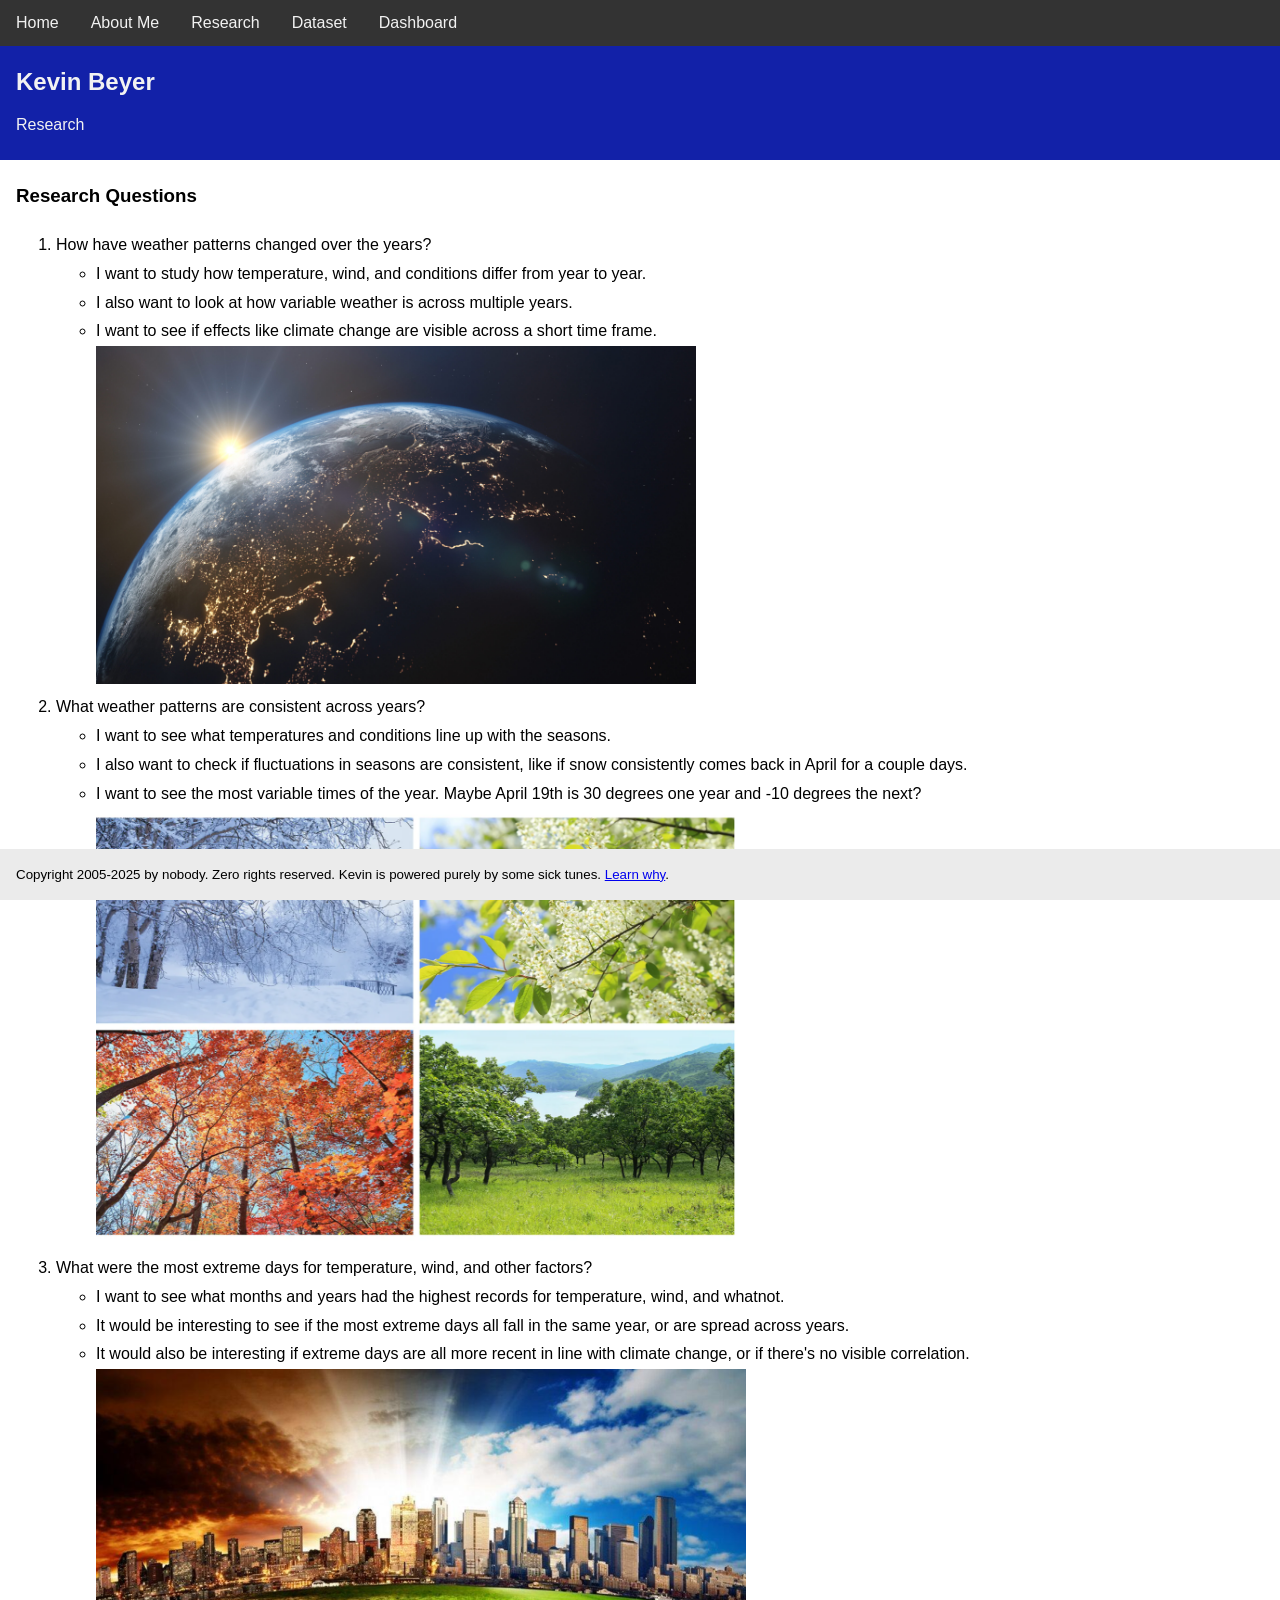
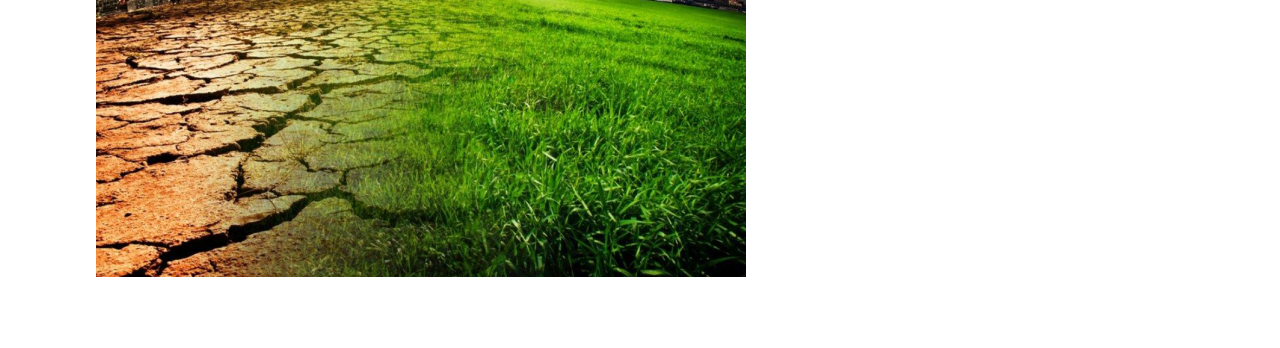
<file: fnl_proj/research.html>
<!DOCTYPE html>
<html lang="en">
<head>
  <title>Research</title>
  <meta charset="utf-8">
  <meta name="viewport" content="width=device-width, initial-scale=1">
  <!-- Link to the external CSS file -->
  <link rel="stylesheet" href="styles.css">
  <link rel="icon" href="./images/favicon.png">
</head>
<body>

  <div class="topnav">
    <a href="./index.html">Home</a>
    <a href="./about_me.html">About Me</a>
    <a href="./research.html">Research</a>
    <a href="./dataset.html">Dataset</a>
    <a href="./dashboard.html">Dashboard</a>
  </div>

<div class="content">
  <h2>Kevin Beyer</h2>
  <p>Research
</div>

<div class="lower-content">
  <h3>Research Questions</h3>
  <p>
    <ol>
    <li>How have weather patterns changed over the years?
    <ul>
    <li>I want to study how temperature, wind, and conditions differ from year to year.</li>
    <li>I also want to look at how variable weather is across multiple years.</li>
    <li>I want to see if effects like climate change are visible across a short time frame.</li>
    <img style="width: 600px; height: auto" alt="Earth" src="./images/earth_year.jpg" />
    </ul>
    </li>
    <li>What weather patterns are consistent across years?
    <ul>
      <li>I want to see what temperatures and conditions line up with the seasons.</li>
      <li>I also want to check if fluctuations in seasons are consistent, like if snow consistently comes back in April for a couple days.</li>
      <li>I want to see the most variable times of the year. Maybe April 19th is 30 degrees one year and -10 degrees the next?</li>
    <img style="width: 650px; height: auto" alt="Earth" src="./images/seasons.png" />
    </ul>
    </li>
    
    <li>What were the most extreme days for temperature, wind, and other factors?
    <ul>
    <li>I want to see what months and years had the highest records for temperature, wind, and whatnot.</li>
    <li>It would be interesting to see if the most extreme days all fall in the same year, or are spread across years.</li>
    <li>It would also be interesting if extreme days are all more recent in line with climate change, or if there's no visible correlation.</li>
    <img style="width: 650px; height: auto" alt="Earth" src="./images/climate_change.png" />  
    </ul>
    </li>

    <br>

    </ol>
    </p>
</div>

<div class="footer">
  <p style="font-size: smaller;">Copyright 2005-2025 by nobody. Zero rights reserved. Kevin is powered purely by some sick tunes. <a href="https://www.youtube.com/watch?v=iKnwVvXkWq0">Learn why</a>.</p>
</div>


</body>
</html>
</file>
<file: fnl_proj/styles.css>
/* Apply box-sizing to all elements and set font */
* {
  box-sizing: border-box;
  font-family: Arial, Helvetica, sans-serif;  /* Removed duplicate in body font-family: Arial, Helvetica, sans-serif; */
}

/* Style the body */
body {
  margin: 0;   /* Remove default margin */
}

/* Style the table */
.table-content {
  background-color: #ffffff;      /* Light gray background */
  line-height: 1;
  padding-left: 16px;
  padding-top: 0px;
  padding-bottom: 0px;
}

/* Style the other stuff */
.lower-content {
  background-color: #ffffff;      /* Light gray background */
  line-height: 1.8;
  padding-left: 16px;
  padding-top: 0px;
  padding-bottom: 16px;
}

/* Style the content */
.content {
  color: #f2f2f2;
}

/* Style the top navigation bar */
.topnav {
  overflow: hidden;               /* Ensure content stays within boundaries */
  background-color: #333;         /* Dark background */
  left: 0;
  top: 0;
  width: 100%;
  position: fixed;
}

/* Style the links in the topnav */
.topnav a {
  float: left;                    /* Align links horizontally */
  display: block;                 /* Block-level display for clickable area */
  color: #f2f2f2;                 /* Light text */
  text-align: center;             /* Center text inside each link */
  padding: 14px 16px;             /* Internal padding */
  text-decoration: none;          /* Remove underline */
}

/* Change link color on hover */
.topnav a:hover {
  background-color: rgb(18, 33, 168);         /* Light background on hover */
  /* Change text color color: black; */
}

/* Style the content area */
.content {
  background-color: rgb(18, 33, 168);         /* Light background */
  padding-top: 48px;
  padding-bottom: 10px;                  /* Add padding around content */
  padding-left: 16px;
}

/* Style the footer */
.footer {
  overflow: hidden;
  background-color: #ebebeb;      /* Light gray background */
  padding-top: 0px;
  padding-bottom: 0px;
  padding-left: 16px;
  line-height: 1.8;
  left: 0;
  bottom: 0;
  width: 100%;
  position: fixed;
}
</file>
<file: fnl_proj/styles_graph.css>
/* Apply box-sizing to all elements and set font */
* {
  box-sizing: border-box;
  font-family: Arial, Helvetica, sans-serif;  /* Removed duplicate in body font-family: Arial, Helvetica, sans-serif; */
}

/* Style the body */
body {
  margin: 0;   /* Remove default margin */
}

/* Style the table */
.table-content {
  background-color: #ffffff;      /* Light gray background */
  color: #000000;
  line-height: 1;
  padding-left: 16px;
  padding-top: 0px;
  padding-bottom: 0px;
}

/* Style the other stuff */
.lower-content {
  background-color: #ffffff;      /* Light gray background */
  color: #000000;
  line-height: 1.8;
  padding-left: 16px;
  padding-top: 0px;
  padding-bottom: 16px;
}

/* Style the content */
.content {
  color: #f2f2f2;
  background-color: rgb(18, 33, 168);         /* Light background */
  padding-top: 32px;
  padding-left: 16px;
  padding-bottom: 10px;
}
</file>
